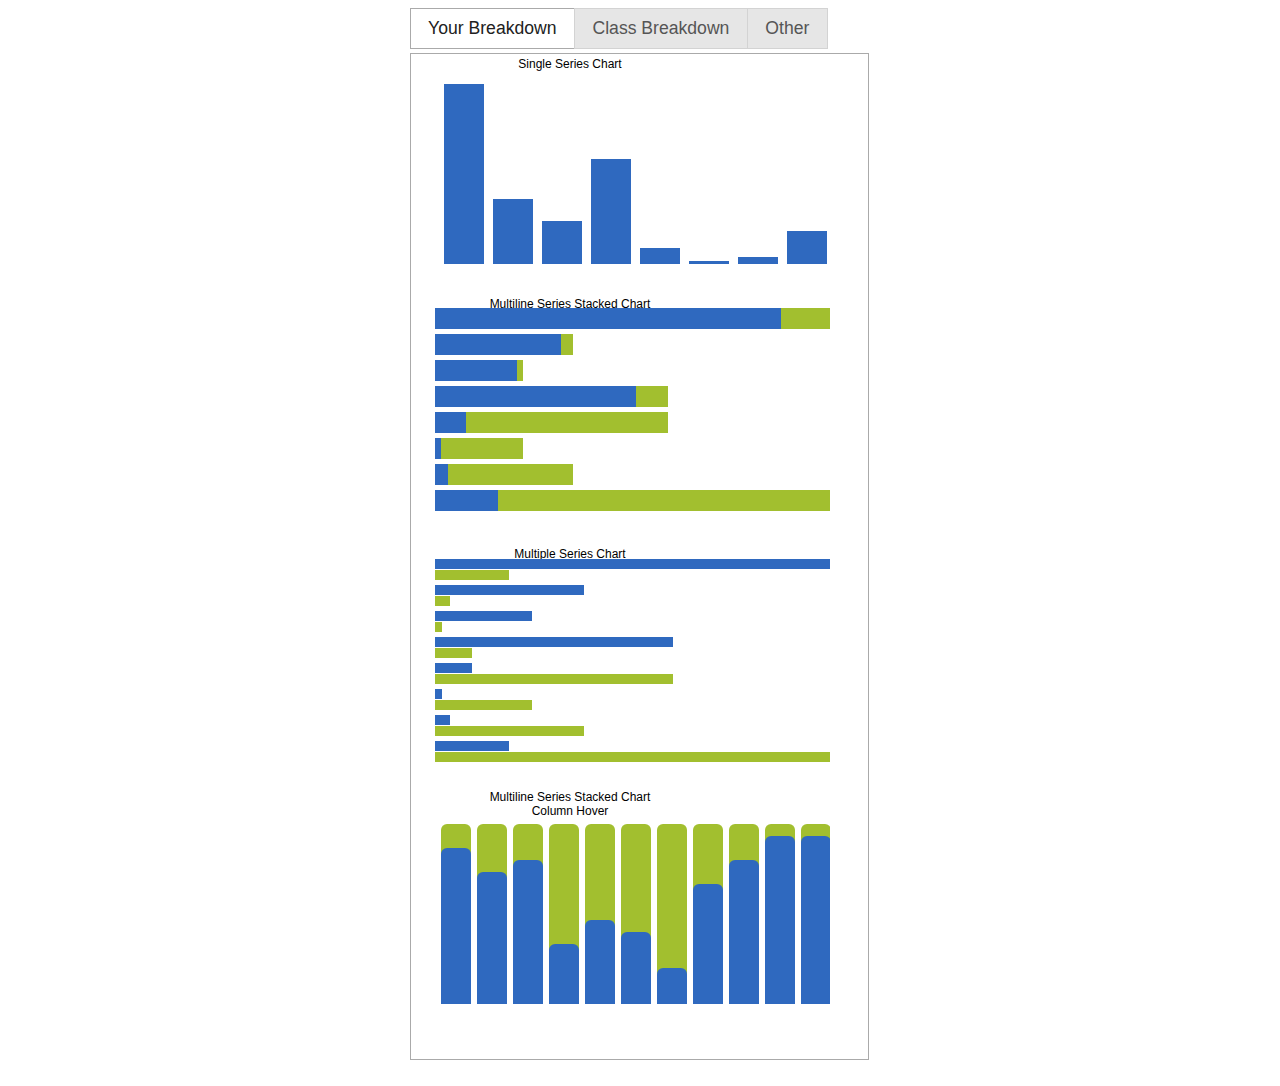
<file: src/index.html>
<!DOCTYPE html>
<html>
    <head>
        <meta http-equiv="Cache-Control" content="No-Cache" />
        <meta http-equiv="Content-Type" content="text/html; charset=utf-8" />

        <link rel="stylesheet" type="text/css" href="css/style.css" />
        <link rel="stylesheet" tyep="text/css" href="css/jquery-ui-1.8.18.custom.css" />

        <!-- jQuery and Plugins -->
        <script language="javascript" type="text/javascript" src="lib/jquery-1.7.1.min.js"></script>
        <script language="javascript" type="text/javascript" src="lib/jquery-ui-1.8.18.custom.min.js"></script>
        <!-- End jQuery and Plugins -->

        <!-- RaphaelJS + g.RaphaelJS for graphs -->
        <script language="javascript" type="text/javascript" src="lib/raphael-min.js"></script>
        <script language="javascript" type="text/javascript" src="lib/g.raphael-min.js"></script>
        <script language="javascript" type="text/javascript" src="lib/g.bar-min.js"></script>
        <script language="javascript" type="text/javascript" src="lib/g.dot-min.js"></script>
        <script language="javascript" type="text/javascript" src="lib/g.line-min.js"></script>
        <script language="javascript" type="text/javascript" src="lib/g.pie-min.js"></script>
        <!-- End RaphaelJS + g.RaphaelJS -->

        <!-- Our Stuff -->
        <script language="javascript" type="text/javascript" src="include/jRequest.js"></script>
        <script language="javascript" type="text/javascript" src="include/gradeStats.js"></script>
        <script language="javascript" type="text/javascript">
            //$(requestCSV("gradesExampleFixed.csv", getSection));
            var lsection;
            var cMean;
            var cMedian;
            var cRange;

            var studentLetterGrade;
            var studentTotalGrade;
            var classTotalGrades;
            $(requestCSV("gradesExampleFixed.csv", function(data) {
                lsection = getSection(data);
                cMean = classMean(lsection);
                cMedian = classMedian(lsection);
                cRange = classRange(lsection);

                studentLetterGrade = getLetterGrade("kj5",lsection);
                //cstudentTotalGrade = getTotalGrade("kj5",lsection);
                classTotalGrades = getTotalGrades(lsection);
                drawClassGradeBreakdown(filterClassTotalGrades(classTotalGrades));
                drawOtherGradeBreakdown(filterClassTotalGrades(classTotalGrades));
            }));
        </script>
        <script language="javascript" type="text/javascript" src="include/graphs.js"></script>
        <title>FD2L - Grade Viewer</title>
    </head>
    <body>
		<div id="container">
			<div id="menu">
				<div id="menuspan">
					<input type="radio" id="yb" name="menu" value="yb" checked="checked" /><label for="yb">Your Breakdown</label>
					<input type="radio" id="cb" name="menu" value="cb" /><label for="cb">Class Breakdown</label>
					<input type="radio" id="other" name="menu" value="other" /><label for="other">Other</label>
				</div>
			</div>
			<div id="yourbreakdown" class="ui-helper-reset ui-widget-content ui-corner-bottom graphContainer" checked="checked"><div id="yourStanding"></div></div><br />
			<div id="classbreakdown" class="ui-helper-reset ui-widget-content ui-corner-bottom graphContainer"><div id="classStanding"></div></div><br />
			<div id="otherBreakdown" class="ui-helper-reset ui-widget-content ui-corner-bottom graphContainer"><div id="otherStanding"></div></div>
		</div>
    </body>
</html>
</file>
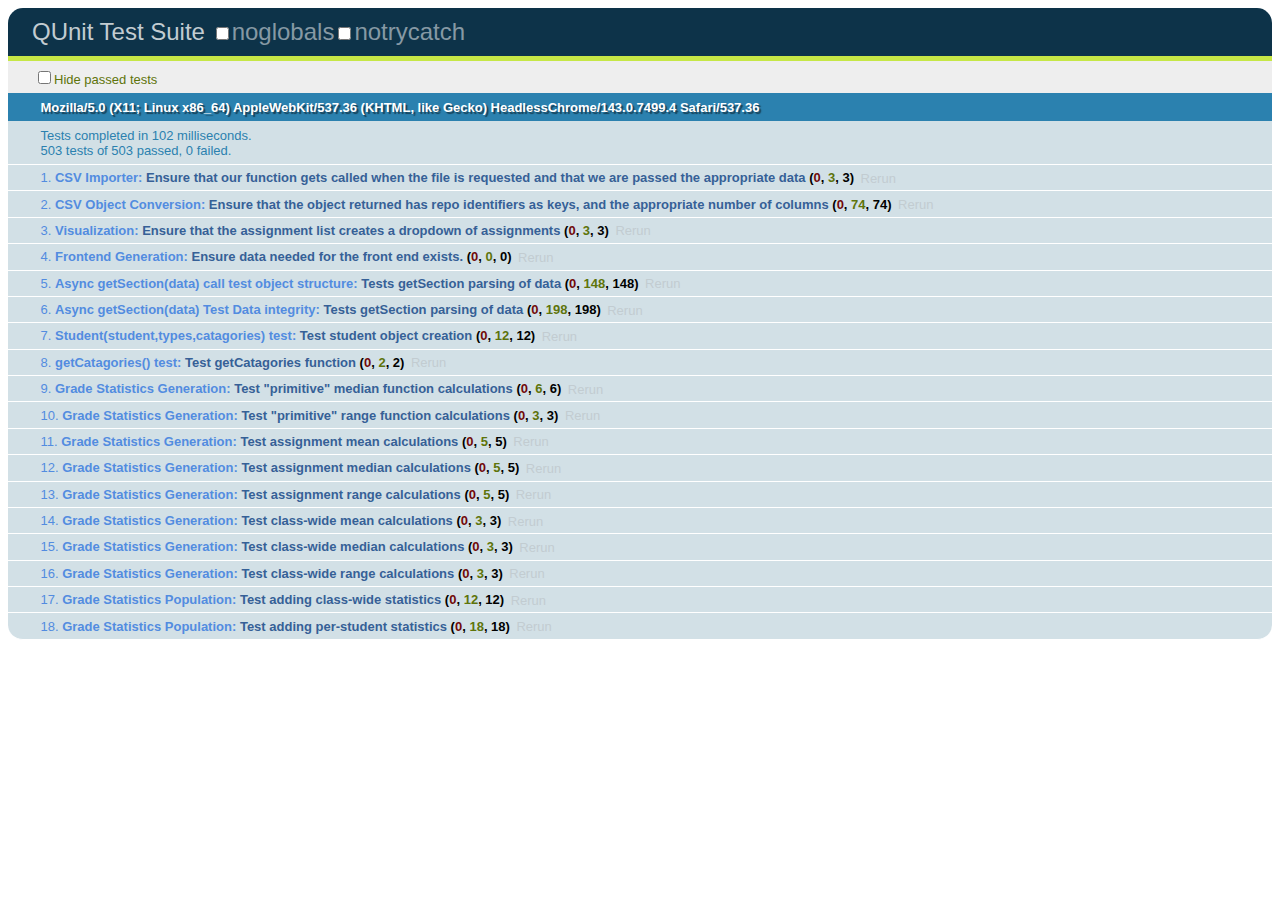
<file: test/primary.html>
<!DOCTYPE html>
<html>
<head>
	<meta charset="UTF-8" />
	<META HTTP-EQUIV="CACHE-CONTROL" CONTENT="NO-CACHE">
	<title>QUnit Test Suite</title>
	<link rel="stylesheet" href="qunit/qunit-git.css" type="text/css" media="screen" />
	<script type="text/javascript" src="../src/lib/jquery-1.7.1.min.js"></script>
	<script type="text/javascript" src="../src/include/jRequest.js"></script>
	<script type="text/javascript" src="../src/include/gradeStats.js"></script>
	<script type="text/javascript" src="qunit/qunit-git.js"></script>
	
	<!-- Start Tests -->
	<script type="text/javascript" src="test-tests.js"></script>
	<script type="text/javascript" src="test-getSection.js"></script>
	<script type="text/javascript" src="test-gradeStats.js"></script>
	<!-- End Tests -->

	<script src="qunit/swarminject.js"></script>
</head>
<body>
	<div id="qunit"></div>
	<div id="qunit-fixture">test markup</div>
</body>
</html>
</file>
<file: src/css/style.css>
#container {
	width: 461px;
	margin: 0 auto;
}

.graphContainer {
	width: 457px;
	display: inline-block;
}
#menuspan {
    display: inline-block;
    margin: 0 auto;
}

.graphContainerY {
    height: 780px;
}
</file>
<file: test/qunit/qunit-git.css>
/**
 * QUnit v1.3.0pre - A JavaScript Unit Testing Framework
 *
 * http://docs.jquery.com/QUnit
 *
 * Copyright (c) 2012 John Resig, Jörn Zaefferer
 * Dual licensed under the MIT (MIT-LICENSE.txt)
 * or GPL (GPL-LICENSE.txt) licenses.
 * Pulled Live from Git Fri Feb 17 10:40:01 UTC 2012
 * Last Commit: 21df3d147120e85cccae648e358b2f31fd915d4d
 */

/** Font Family and Sizes */

#qunit-tests, #qunit-header, #qunit-banner, #qunit-testrunner-toolbar, #qunit-userAgent, #qunit-testresult {
	font-family: "Helvetica Neue Light", "HelveticaNeue-Light", "Helvetica Neue", Calibri, Helvetica, Arial, sans-serif;
}

#qunit-testrunner-toolbar, #qunit-userAgent, #qunit-testresult, #qunit-tests li { font-size: small; }
#qunit-tests { font-size: smaller; }


/** Resets */

#qunit-tests, #qunit-tests ol, #qunit-header, #qunit-banner, #qunit-userAgent, #qunit-testresult {
	margin: 0;
	padding: 0;
}


/** Header */

#qunit-header {
	padding: 0.5em 0 0.5em 1em;

	color: #8699a4;
	background-color: #0d3349;

	font-size: 1.5em;
	line-height: 1em;
	font-weight: normal;

	border-radius: 15px 15px 0 0;
	-moz-border-radius: 15px 15px 0 0;
	-webkit-border-top-right-radius: 15px;
	-webkit-border-top-left-radius: 15px;
}

#qunit-header a {
	text-decoration: none;
	color: #c2ccd1;
}

#qunit-header a:hover,
#qunit-header a:focus {
	color: #fff;
}

#qunit-header label {
	display: inline-block;
}

#qunit-banner {
	height: 5px;
}

#qunit-testrunner-toolbar {
	padding: 0.5em 0 0.5em 2em;
	color: #5E740B;
	background-color: #eee;
}

#qunit-userAgent {
	padding: 0.5em 0 0.5em 2.5em;
	background-color: #2b81af;
	color: #fff;
	text-shadow: rgba(0, 0, 0, 0.5) 2px 2px 1px;
}


/** Tests: Pass/Fail */

#qunit-tests {
	list-style-position: inside;
}

#qunit-tests li {
	padding: 0.4em 0.5em 0.4em 2.5em;
	border-bottom: 1px solid #fff;
	list-style-position: inside;
}

#qunit-tests.hidepass li.pass, #qunit-tests.hidepass li.running  {
	display: none;
}

#qunit-tests li strong {
	cursor: pointer;
}

#qunit-tests li a {
	padding: 0.5em;
	color: #c2ccd1;
	text-decoration: none;
}
#qunit-tests li a:hover,
#qunit-tests li a:focus {
	color: #000;
}

#qunit-tests ol {
	margin-top: 0.5em;
	padding: 0.5em;

	background-color: #fff;

	border-radius: 15px;
	-moz-border-radius: 15px;
	-webkit-border-radius: 15px;

	box-shadow: inset 0px 2px 13px #999;
	-moz-box-shadow: inset 0px 2px 13px #999;
	-webkit-box-shadow: inset 0px 2px 13px #999;
}

#qunit-tests table {
	border-collapse: collapse;
	margin-top: .2em;
}

#qunit-tests th {
	text-align: right;
	vertical-align: top;
	padding: 0 .5em 0 0;
}

#qunit-tests td {
	vertical-align: top;
}

#qunit-tests pre {
	margin: 0;
	white-space: pre-wrap;
	word-wrap: break-word;
}

#qunit-tests del {
	background-color: #e0f2be;
	color: #374e0c;
	text-decoration: none;
}

#qunit-tests ins {
	background-color: #ffcaca;
	color: #500;
	text-decoration: none;
}

/*** Test Counts */

#qunit-tests b.counts                       { color: black; }
#qunit-tests b.passed                       { color: #5E740B; }
#qunit-tests b.failed                       { color: #710909; }

#qunit-tests li li {
	margin: 0.5em;
	padding: 0.4em 0.5em 0.4em 0.5em;
	background-color: #fff;
	border-bottom: none;
	list-style-position: inside;
}

/*** Passing Styles */

#qunit-tests li li.pass {
	color: #5E740B;
	background-color: #fff;
	border-left: 26px solid #C6E746;
}

#qunit-tests .pass                          { color: #528CE0; background-color: #D2E0E6; }
#qunit-tests .pass .test-name               { color: #366097; }

#qunit-tests .pass .test-actual,
#qunit-tests .pass .test-expected           { color: #999999; }

#qunit-banner.qunit-pass                    { background-color: #C6E746; }

/*** Failing Styles */

#qunit-tests li li.fail {
	color: #710909;
	background-color: #fff;
	border-left: 26px solid #EE5757;
	white-space: pre;
}

#qunit-tests > li:last-child {
	border-radius: 0 0 15px 15px;
	-moz-border-radius: 0 0 15px 15px;
	-webkit-border-bottom-right-radius: 15px;
	-webkit-border-bottom-left-radius: 15px;
}

#qunit-tests .fail                          { color: #000000; background-color: #EE5757; }
#qunit-tests .fail .test-name,
#qunit-tests .fail .module-name             { color: #000000; }

#qunit-tests .fail .test-actual             { color: #EE5757; }
#qunit-tests .fail .test-expected           { color: green;   }

#qunit-banner.qunit-fail                    { background-color: #EE5757; }


/** Result */

#qunit-testresult {
	padding: 0.5em 0.5em 0.5em 2.5em;

	color: #2b81af;
	background-color: #D2E0E6;

	border-bottom: 1px solid white;
}

/** Fixture */

#qunit-fixture {
	position: absolute;
	top: -10000px;
	left: -10000px;
	width: 1000px;
	height: 1000px;
}
</file>
